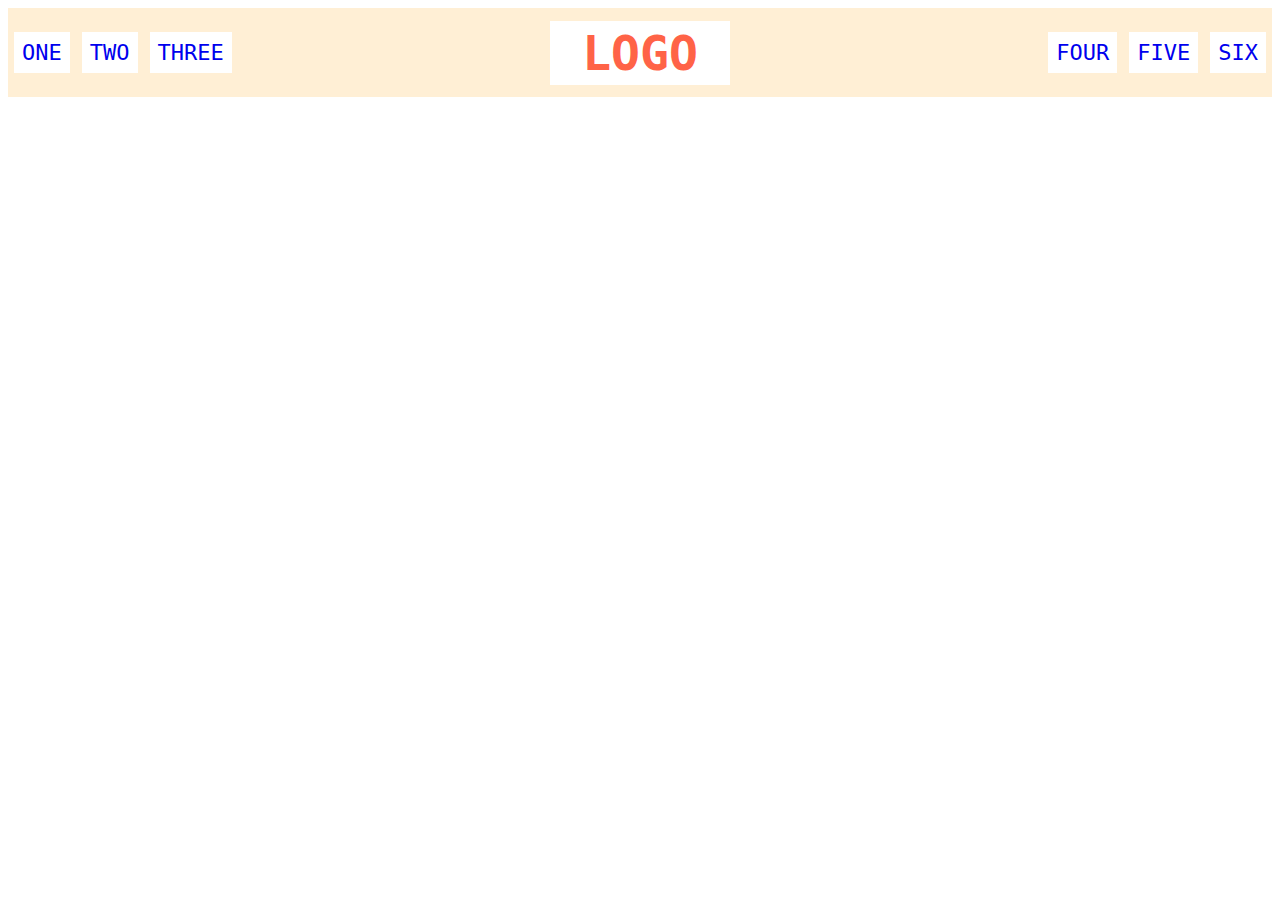
<file: flex/02-flex-header/index.html>
<!DOCTYPE html>
<html lang="en">
  <head>
    <meta charset="UTF-8">
    <meta http-equiv="X-UA-Compatible" content="IE=edge">
    <meta name="viewport" content="width=device-width, initial-scale=1.0">
    <title>Flex Header</title>
    <link rel="stylesheet" href="style.css">
  </head>
  <body>
    <div class="header">

      <div class="left-links">
        <ul class="left-list">
          <li><a href="#">ONE</a></li>
          <li><a href="#">TWO</a></li>
          <li><a href="#">THREE</a></li>
        </ul>
      </div>

      <div class="logo">LOGO</div>

      <div class="right-links">
        <ul class="right-list">
          <li><a href="#" id="four">FOUR</a></li>
          <li><a href="#">FIVE</a></li>
          <li><a href="#">SIX</a></li>
        </ul>
      </div>
      
    </div>
  </body>
</html>
</file>
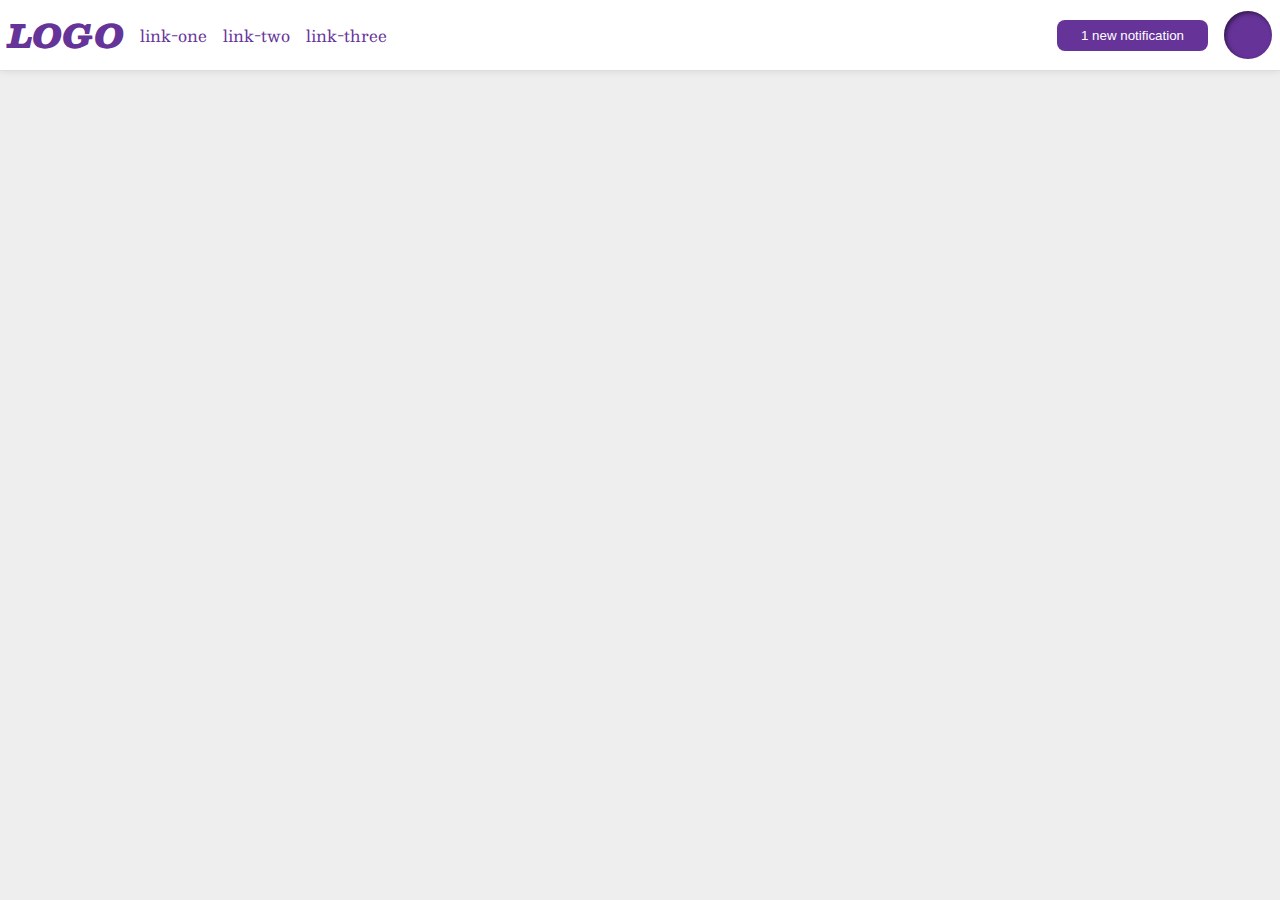
<file: flex/03-flex-header-2/index.html>
<!DOCTYPE html>
<html lang="en">
  <head>
    <meta charset="UTF-8">
    <meta http-equiv="X-UA-Compatible" content="IE=edge">
    <meta name="viewport" content="width=device-width, initial-scale=1.0">
    <title>Flex Header 2</title>
    <link rel="stylesheet" href="style.css">
  </head>
  <body>
    <div class="header">
      <div class="left">
        <div class="logo">
          LOGO
        </div>
        <ul class="links">
          <li><a href="https://google.com">link-one</a></li>
          <li><a href="https://google.com">link-two</a></li>
          <li><a href="https://google.com">link-three</a></li>
        </ul>
      </div>
      <div class="right">
        <button class="notifications">
          1 new notification
        </button>
        <div class="profile-image"></div>
      </div>
    </div>
  </body>
</html>
</file>
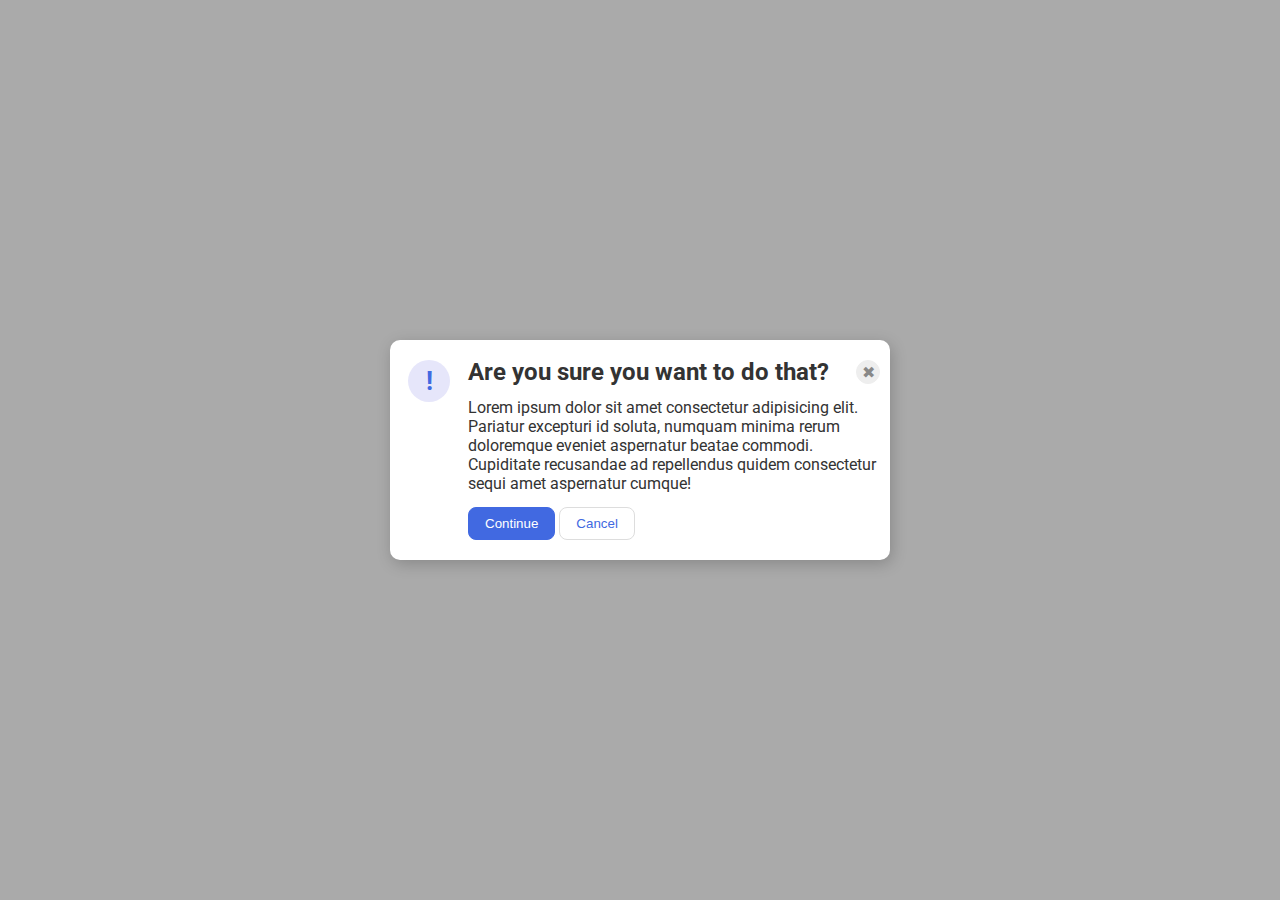
<file: flex/05-flex-modal/index.html>
<!DOCTYPE html>
<html lang="en">
  <head>
    <meta charset="UTF-8">
    <meta http-equiv="X-UA-Compatible" content="IE=edge">
    <meta name="viewport" content="width=device-width, initial-scale=1.0">
    <link rel="stylesheet" href="style.css">
    <title>Modal</title>
  </head>
  <body>
    <div class="modal">
      <div class="icon">!</div>
      
      <div class="content">
        <div class="top">
          <div class="header">Are you sure you want to do that?</div>
          <button class="close-button">✖</button>
        </div>
        <div class="text">Lorem ipsum dolor sit amet consectetur adipisicing elit. Pariatur excepturi id soluta, numquam minima rerum doloremque eveniet aspernatur beatae commodi. Cupiditate recusandae ad repellendus quidem consectetur sequi amet aspernatur cumque!</div>
        <div class="buttons">
          <button class="continue">Continue</button>
          <button class="cancel">Cancel</button>
        </div>
      </div>
    </div>
  </body>
</html>
</file>
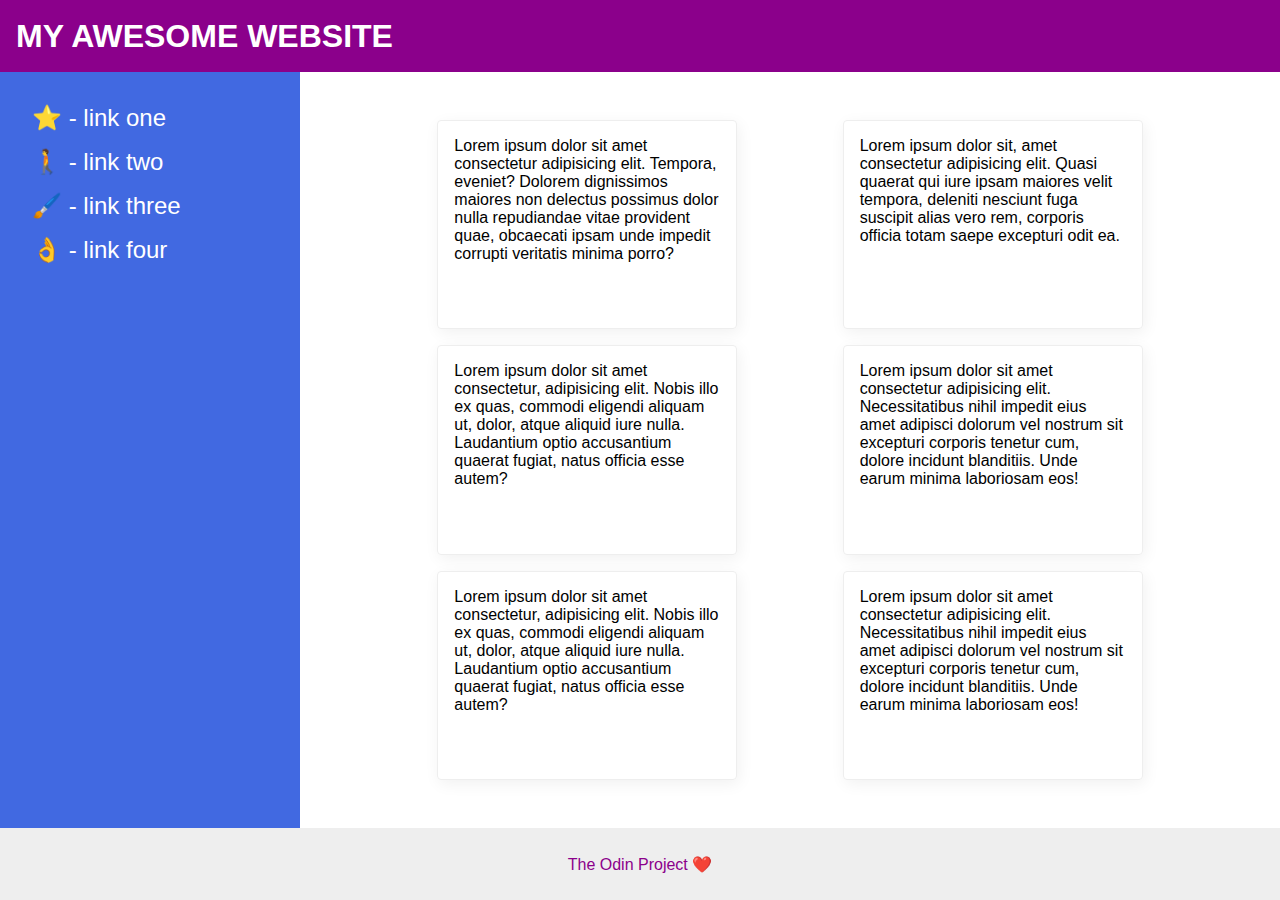
<file: flex/07-flex-layout-2/index.html>
<!DOCTYPE html>
<html lang="en">
  <head>
    <meta charset="UTF-8">
    <meta http-equiv="X-UA-Compatible" content="IE=edge">
    <meta name="viewport" content="width=device-width, initial-scale=1.0">
    <title>The Holy Grail</title>
    <link rel="stylesheet" href="style.css">
  </head>
  <body>
    <div class="header">
      MY AWESOME WEBSITE
    </div>
    
    <div class="main-content">
      <div class="sidebar">
        <ul>
          <li><a href="#">⭐ - link one</a></li>
          <li><a href="#">🚶 - link two</a></li>
          <li><a href="#">🖌️ - link three</a></li>
          <li><a href="#">👌 - link four</a></li>
        </ul>
      </div>
  
      <div class="card-gallery">
        <div class="card">Lorem ipsum dolor sit amet consectetur adipisicing elit. Tempora, eveniet? Dolorem dignissimos maiores non delectus possimus dolor nulla repudiandae vitae provident quae, obcaecati ipsam unde impedit corrupti veritatis minima porro?</div>
        <div class="card">Lorem ipsum dolor sit, amet consectetur adipisicing elit. Quasi quaerat qui iure ipsam maiores velit tempora, deleniti nesciunt fuga suscipit alias vero rem, corporis officia totam saepe excepturi odit ea.</div>
        <div class="card">Lorem ipsum dolor sit amet consectetur, adipisicing elit. Nobis illo ex quas, commodi eligendi aliquam ut, dolor, atque aliquid iure nulla. Laudantium optio accusantium quaerat fugiat, natus officia esse autem?</div>
        <div class="card">Lorem ipsum dolor sit amet consectetur adipisicing elit. Necessitatibus nihil impedit eius amet adipisci dolorum vel nostrum sit excepturi corporis tenetur cum, dolore incidunt blanditiis. Unde earum minima laboriosam eos!</div>
        <div class="card">Lorem ipsum dolor sit amet consectetur, adipisicing elit. Nobis illo ex quas, commodi eligendi aliquam ut, dolor, atque aliquid iure nulla. Laudantium optio accusantium quaerat fugiat, natus officia esse autem?</div>
        <div class="card">Lorem ipsum dolor sit amet consectetur adipisicing elit. Necessitatibus nihil impedit eius amet adipisci dolorum vel nostrum sit excepturi corporis tenetur cum, dolore incidunt blanditiis. Unde earum minima laboriosam eos!
        </div>
      </div>
    </div>
    
    <div class="footer">
      The Odin Project ❤️
    </div>
  </body>
</html>
</file>
<file: flex/02-flex-header/style.css>
*{
  box-sizing: border-box;
}

.header  {
  font-family: monospace;
  background: papayawhip;
  display: flex;
  justify-content: space-between;
  align-items: center;
}

.left-links{
  display: flex;
  justify-content: center;
}

.left-list,
.right-list{
  width: 100%;
  display: flex;
  justify-content: space-around;
  align-items: center;
}

.logo {
  font-size: 48px;
  font-weight: 900;
  color: tomato;
  background: white;
  padding: 4px 32px;
  margin: 1%;
}

.right-links{
  display: flex;
  align-items: center;
  justify-content: center;
}

ul {
  /* this removes the dots on the list items*/
  list-style-type: none;
  margin: 0;
  padding: 0;
}

li{
  margin: 6px;
  border-radius: 3px;
}

a {
  font-size: 22px;
  background: white;
  padding: 8px;
  /* this removes the line under the links */
  text-decoration: none;
}
</file>
<file: flex/03-flex-header-2/style.css>
/* this is some magical font-importing.  
you'll learn about it later. */
@import url('https://fonts.googleapis.com/css2?family=Besley:ital,wght@0,400;1,900&display=swap');

body {
  margin: 0;
  background: #eee;
  font-family: Besley, serif;
}

.header {
  background: white;
  border-bottom: 1px solid #ddd;
  box-shadow: 0 0 8px rgba(0,0,0,.1);
  padding: 8px;
  display: flex;
  justify-content: space-between;
  align-items: center;
}

.left, .right{
  display: flex;
  align-items: center;
  gap: 16px;
}

ul{
  display: flex;
  gap: 16px;
  margin: 0;
  padding: 0;
}

.profile-image {
  background: rebeccapurple;
  box-shadow: inset 2px 2px 4px rgba(0,0,0,.5);
  border-radius: 50%;
  width: 48px;
  height: 48px;
}

.logo {
  color: rebeccapurple;
  font-size: 32px;
  font-weight: 900;
  font-style: italic;
}

button {
  border: none;
  border-radius: 8px;
  background: rebeccapurple;
  color: white;
  padding: 8px 24px;
}

a {
  /* this removes the line under our links */
  text-decoration: none;
  color: rebeccapurple;
}

ul {
  list-style-type: none;
}
</file>
<file: flex/05-flex-modal/style.css>
@import url('https://fonts.googleapis.com/css2?family=Roboto:wght@400;700&display=swap');

html, body {
  height: 100%;
}

body {
  font-family: Roboto, sans-serif;
  margin: 0;
  background: #aaa;
  color: #333;
  /* I'll give you this one for free lol */
  display: flex;
  align-items: center;
  justify-content: center;
}

.header{
  font-size: 24px;
  font-weight: bold;
}

.top{
  display: flex;
  justify-content: space-between;
  align-items: center;
  margin: 8px 0px 8px;
}

.content{
  display: flex;
  flex-direction: column;
  gap: 4px;
}

.modal {
  background: white;
  width: 480px;
  padding: 10px;
  border-radius: 10px;
  box-shadow: 2px 4px 16px rgba(0,0,0,.2);
  display: flex;
  gap: 10px;
}

.icon {
  color: royalblue;
  font-size: 26px;
  font-weight: 700;
  background: lavender;
  width: 42px;
  height: 42px;
  border-radius: 50%;
  flex-shrink: 0;
  display: flex;
  align-items: center;
  justify-content: center;
  margin: 10px 8px 10px;
}

.close-button {
  background: #eee;
  border-radius: 50%;
  color: #888;
  font-weight: 400;
  font-size: 16px;
  height: 24px;
  width: 24px;
  display: flex;
  align-items: center;
  justify-content: center;
  border: 1px solid #eee;
  padding: 0;
  margin: 0;
}

.buttons{
  margin: 10px 0px 10px;
}

button {
  cursor: pointer;
  padding: 8px 16px;
  border-radius: 8px;
}

button.continue {
  background: royalblue;
  border: 1px solid royalblue;
  color: white;
}

button.cancel {
  background: white;
  border: 1px solid #ddd;
  color: royalblue;
}
</file>
<file: flex/07-flex-layout-2/style.css>
*{
  box-sizing: border-box;
}

body {
  font-family: -apple-system, BlinkMacSystemFont, 'Segoe UI', Roboto, Oxygen, Ubuntu, Cantarell, 'Open Sans', 'Helvetica Neue', sans-serif;
  margin: 0;
  min-height: 100vh;
  display: flex;
  flex-direction: column;
}

.header {
  height: 72px;
  background: darkmagenta;
  color: white;
  display: flex;
  align-items: center;
  padding: 16px;
  font-size: 32px;
  font-weight: 900;
}

.main-content{
  display: flex;
  flex: 1;
}

.card-gallery{
  padding: 48px;
  display: flex;
  justify-content: space-evenly;
  flex-wrap: wrap;
  gap: 16px;
}

.sidebar {
  width: 300px;
  background: royalblue;
  flex-shrink: 0;
  padding: 16px;
  font-size: 24px;
}

ul{
  list-style: none;
  margin: 0;
  padding: 0;
}

a{
  text-decoration: none;
  color: white;
}

li{
  margin: 16px;
}

.footer {
  height: 72px;
  background: #eee;
  color: darkmagenta;
  display: flex;
  justify-content: center;
  align-items: center;
}

.card {
  border: 1px solid #eee;
  box-shadow: 2px 4px 16px rgba(0,0,0,.06);
  border-radius: 4px;
  width: 300px;
  /* height: 300px; */
  padding: 16px;
}
</file>
